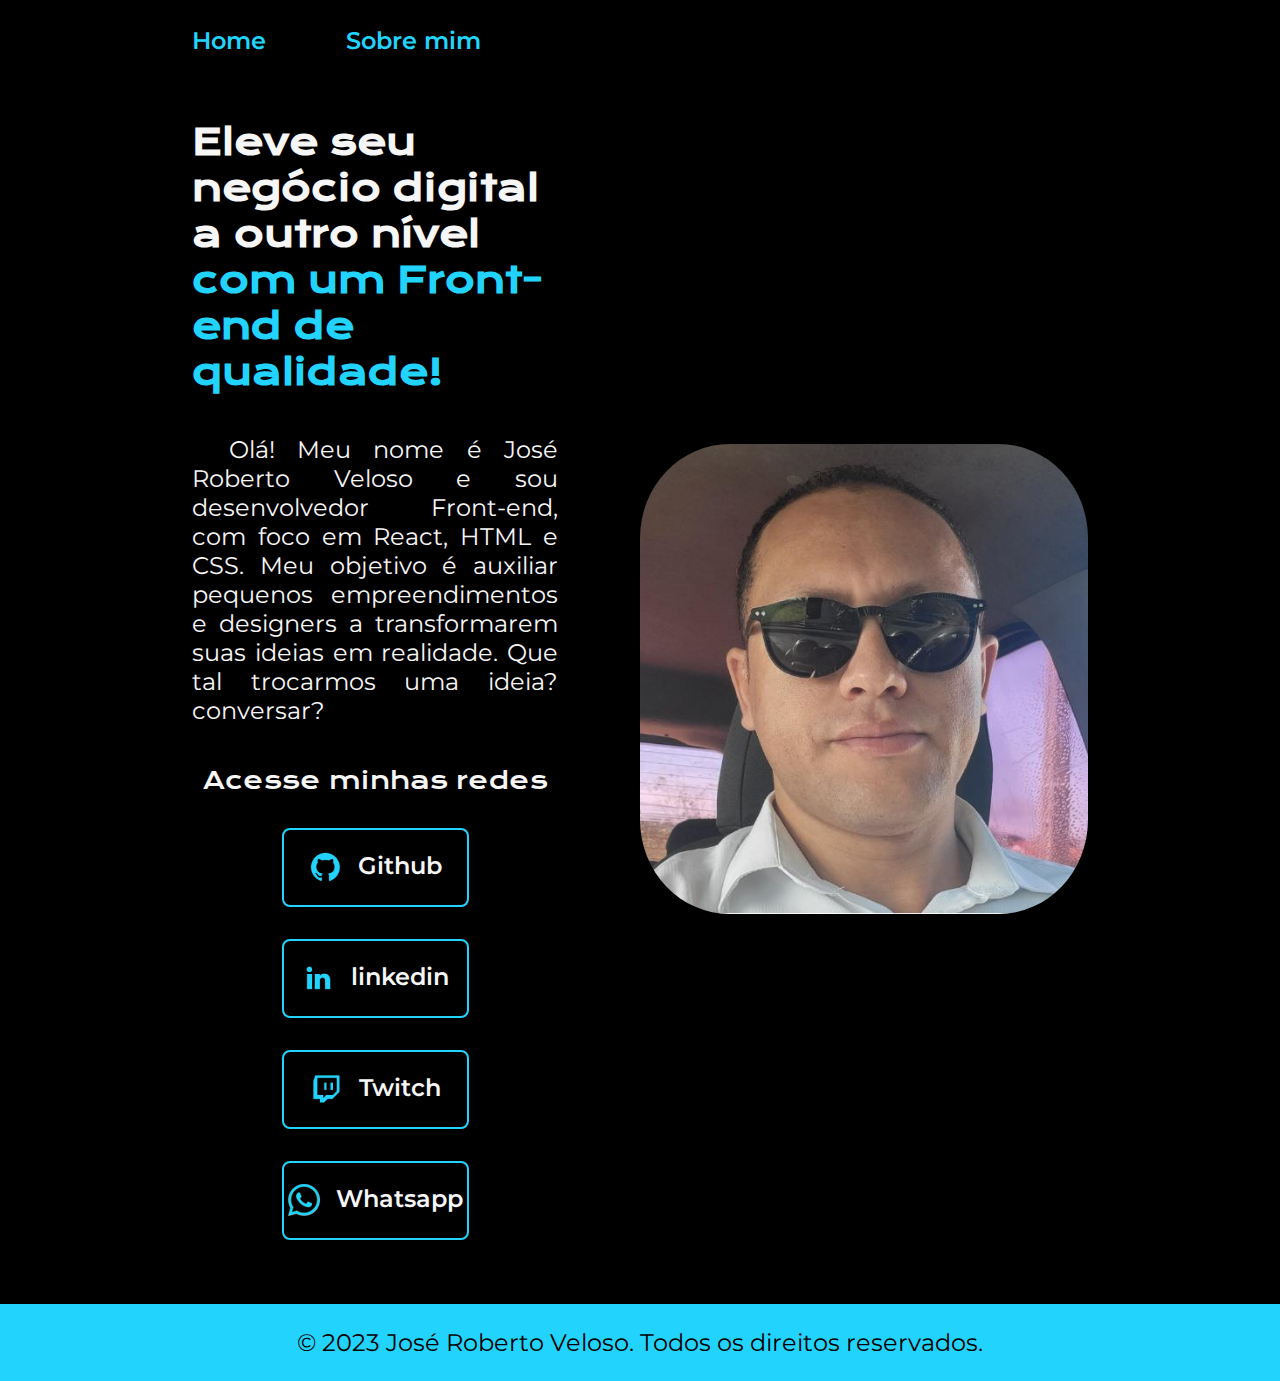
<file: index.html>
<!DOCTYPE html>
<html lang="pt-br">

<head>
    <meta charset="UTF-8">
    <meta http-equiv="X-UA-Compatible" content="IE=edge">
    <meta name="viewport" content="width=device-width, initial-scale=1.0">
    <title>Portifolio</title>
    <link rel="stylesheet" href="./styles/style.css">
</head>

<body>
    <header class="cabecalho">
        <nav class="cabecalho__menu">
            <a class="cabecalho__menu__link" href="index.html">Home</a>
            <a class="cabecalho__menu__link" href="about.html">Sobre mim</a>
        </nav>
    </header>
    <main class="apresentacao">
        <section class="apresentacao__conteudo">
            <h1 class="apresentacao__conteudo__titulo">Eleve seu negócio digital a outro nível<strong
                    class="titulo-destaque"> com um Front-end de qualidade!
                </strong></h1>
            <p class="apresentacao__conteudo__texto">Olá! Meu nome é José Roberto Veloso e sou desenvolvedor Front-end,
                com foco em React, HTML e CSS. Meu objetivo é auxiliar pequenos empreendimentos e designers a
                transformarem suas ideias em realidade. Que tal trocarmos uma ideia?
                conversar?</p>
            <div class="apresentacao__links">
                <h2 class="apresentacao__links__subtitulo">Acesse minhas redes</h2>
                <a class="apresentacao__links__navegacao" href="https://github.com/robertoveloso-dev">
                    <img src="./assets/github.png">
                    Github
                </a>
                <a class="apresentacao__links__navegacao" href="index.html">
                    <img src="./assets/linkedin.png">
                    linkedin
                </a>
                <a class="apresentacao__links__navegacao" href="index.html">
                    <img src="./assets/twitch.png">
                    Twitch
                </a>
                <a class="apresentacao__links__navegacao" href="index.html">
                    <img src="./assets/whatsapp.png">
                    Whatsapp
                </a>
            </div>
        </section>
        <img class="apresentacao__imagem" src="./assets/jose-roberto.png" alt="Foto do José Roberto">
    </main>
    <footer class="rodape">
        <p>&copy; 2023 José Roberto Veloso. Todos os direitos reservados.</p>
    </footer>
</body>

</html>
</file>
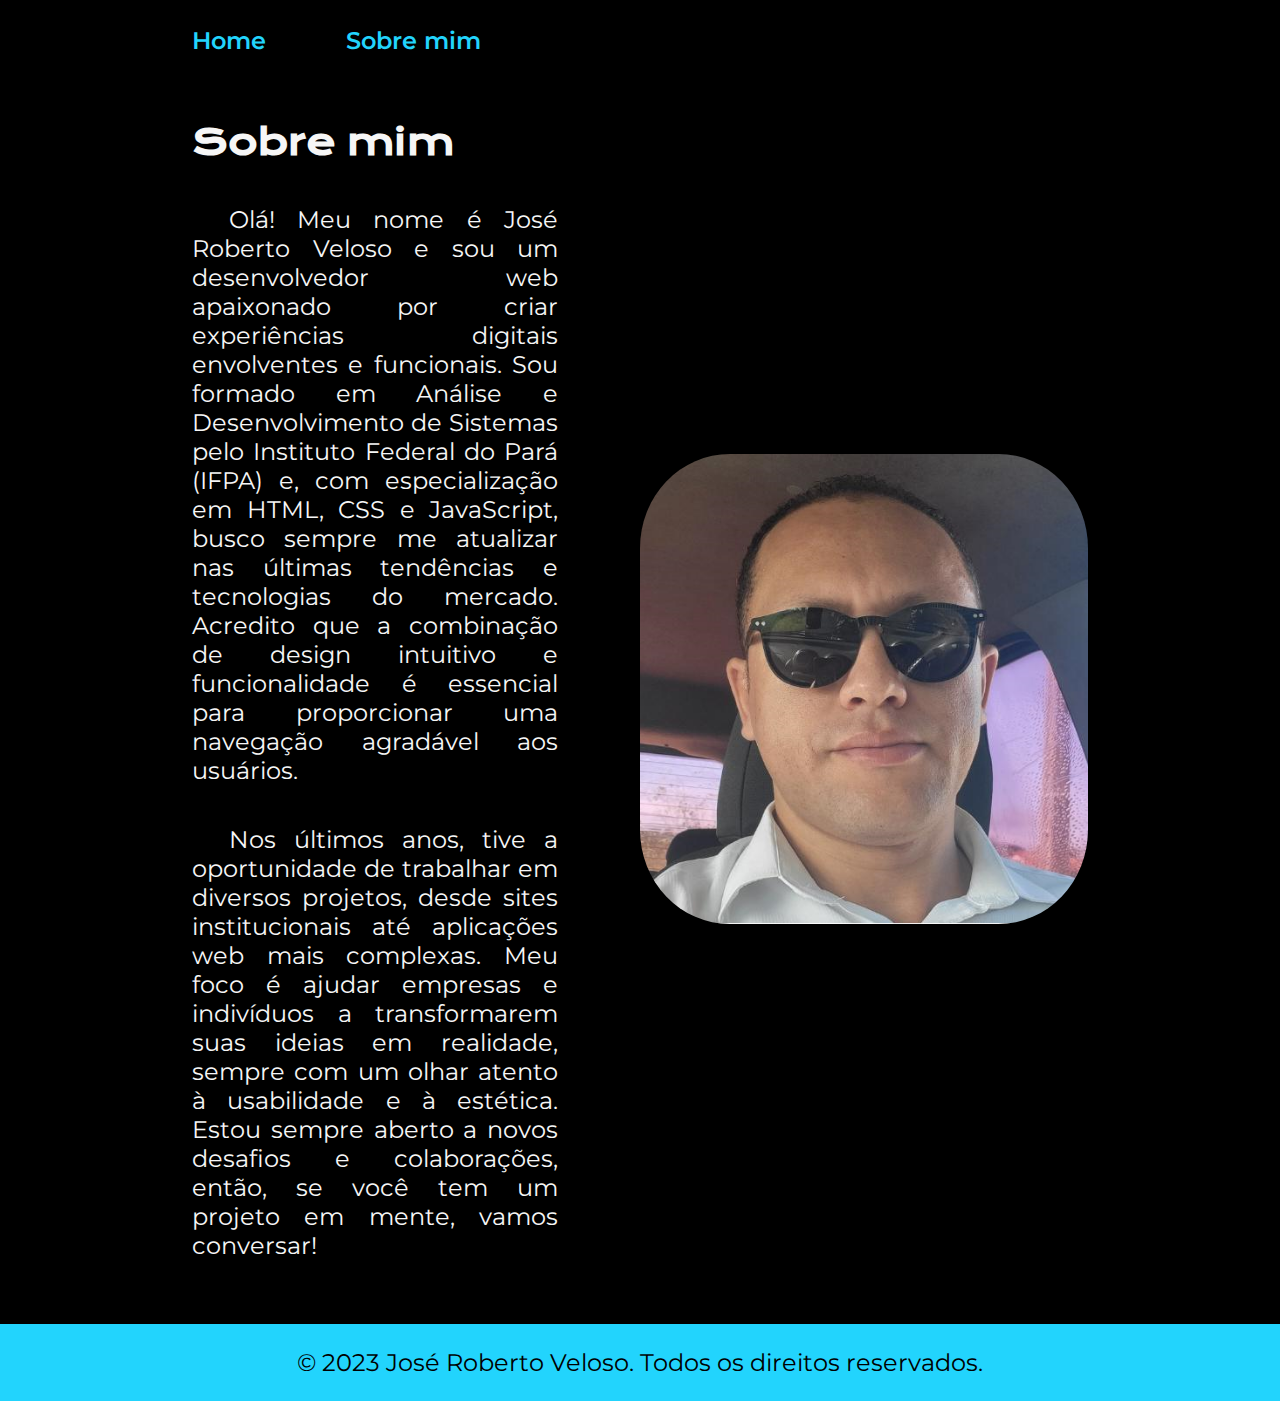
<file: about.html>
<!DOCTYPE html>
<html lang="pt-br">

<head>
    <meta charset="UTF-8">
    <meta http-equiv="X-UA-Compatible" content="IE=edge">
    <meta name="viewport" content="width=device-width, initial-scale=1.0">
    <title>Sobre mim</title>
    <link rel="stylesheet" href="./styles/style.css">
</head>

<body>
    <header class="cabecalho">
        <nav class="cabecalho__menu">
            <a class="cabecalho__menu__link" href="index.html">Home</a>
            <a class="cabecalho__menu__link" href="about.html">Sobre mim</a>
        </nav>
    </header>

    <main class="apresentacao">
        <section class="apresentacao__conteudo">
            <h1 class="apresentacao__conteudo__titulo">Sobre mim</h1>
            <p class="apresentacao__conteudo__texto">Olá! Meu nome é José Roberto Veloso e sou um desenvolvedor web
                apaixonado por criar experiências digitais envolventes e funcionais. Sou formado em Análise e
                Desenvolvimento de Sistemas pelo Instituto Federal do Pará (IFPA) e, com especialização em HTML, CSS e JavaScript, busco sempre me
                atualizar nas últimas tendências e tecnologias do mercado. Acredito que a combinação de design intuitivo
                e funcionalidade é essencial para proporcionar uma navegação agradável aos usuários.
            </p>
            <p class="apresentacao__conteudo__texto">
                Nos últimos anos, tive a oportunidade de trabalhar em diversos projetos, desde sites institucionais até
                aplicações web mais complexas. Meu foco é ajudar empresas e indivíduos a transformarem suas ideias em
                realidade, sempre com um olhar atento à usabilidade e à estética. Estou sempre aberto a novos desafios e
                colaborações, então, se você tem um projeto em mente, vamos conversar!</p>
        </section>
        <img class="apresentacao__imagem" src="./assets/jose-roberto.png" alt="Foto do José Roberto">
    </main>

    <footer class="rodape">
        <p>&copy; 2023 José Roberto Veloso. Todos os direitos reservados.</p>
    </footer>
</body>

</html>
</file>
<file: styles/style.css>
@import url('https://fonts.googleapis.com/css2?family=Krona+One&family=Montserrat:wght@400;600&display=swap');

:root {
    --cor-primaria: #000000;
    --cor-secundaria: #F6F6F6;
    --cor-terciaria: #22D4FD;
    --cor-hover: #272727;

    --fonte-primaria: 'Krona One', sans-serif;
    --fonte-secundaria: 'Montserrat', sans-serif;
}
*{
    margin: 0;
    padding: 0;
}

body{
    box-sizing: border-box;
    background-color: var(--cor-primaria);
    color: var(--cor-secundaria);
}

.cabecalho{
    padding: 2% 0% 0% 15%;
}
.cabecalho__menu{
    display: flex;
    gap: 80px;
}
.cabecalho__menu__link{
    font-family: var(--fonte-secundaria);
    font-size: 1.5rem;
    font-weight: 600;
    color: var(--cor-terciaria);
    text-decoration: none;
}
.apresentacao{
    padding: 5% 15%;
    display: flex;
    align-items: center;
    justify-content: space-between;
    gap: 82px;
}
.apresentacao__conteudo{
    width: 50%;
    display: flex;
    flex-direction: column;
    gap: 40px;
}

.apresentacao__conteudo__titulo{
    font-size: 2.25rem;
    font-family: var(--fonte-primaria);
}
.titulo-destaque{
    color: var(--cor-terciaria);
}
.apresentacao__conteudo__texto{
    font-size: 1.5rem;
    font-family: var(--fonte-secundaria);
    text-align: justify;
    text-indent: 10%;
}

.apresentacao__links{
    display: flex;
    flex-direction: column;
    justify-content: space-between;
    align-items: center;
    gap: 32px;
}
.apresentacao__links__subtitulo{
    font-family: var(--fonte-primaria);
    font-weight: 400;
    font-size: 1.5rem;
}
.apresentacao__links__navegacao{
    display: flex;
    justify-content: center;
    gap: 16px;
    border: 2px solid var(--cor-terciaria);
    width: 50%;
    text-align: center;
    border-radius: 8px;
    font-size: 1.5rem;
    font-weight: 600;
    padding: 21.5px 0;
    text-decoration: none;
    color: var(--cor-secundaria);
    font-family: var(--fonte-secundaria);
}
.apresentacao__links__navegacao:hover{
    background-color: var(--cor-hover);
}
.apresentacao__imagem{
    width: 50%;
    border-radius: 20%; /* Arredonda a imagem para um círculo */
}
.rodape{
    color: var(--cor-primaria);
    background-color: var(--cor-terciaria);
    padding: 24px;
    text-align: center;
    font-family: var(--fonte-secundaria);
    font-size: 1.5rem;
    font-weight: 400;
}

@media (max-width: 1200px) {
    .cabecalho{
         padding: 10%;  
    }
    .cabecalho__menu{
        justify-content: center;
    }
    .apresentacao{
        flex-direction: column-reverse;
        padding: 5%;
    }
    .apresentacao__conteudo{
        width: auto;
    }
}
</file>
